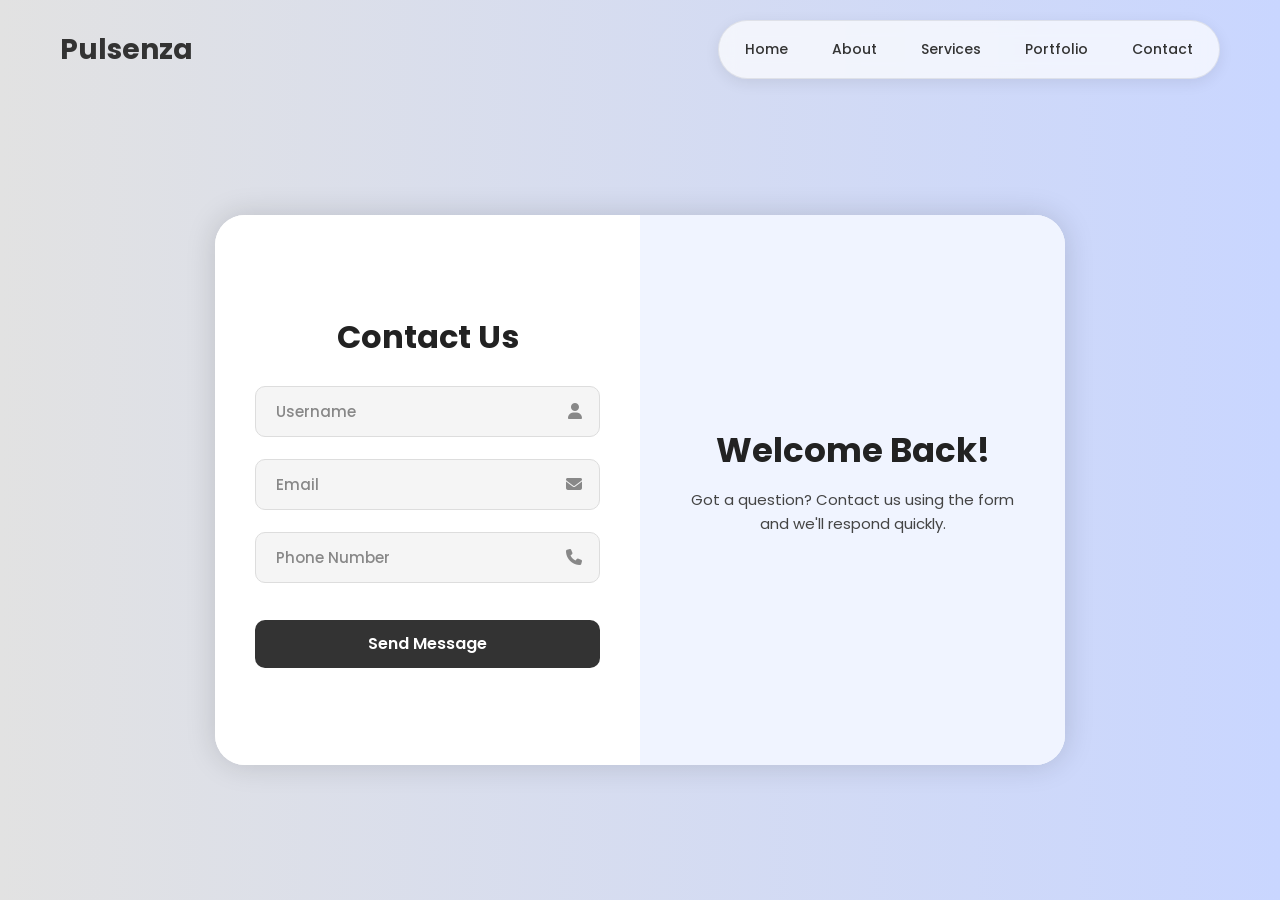
<file: index.html/contact.html>
<!DOCTYPE html>
<html lang="en">
<head>
  <meta charset="UTF-8">
  <meta name="viewport" content="width=device-width, initial-scale=1.0">
  <title>Contact Us | Pulsenza</title>
  <link rel="stylesheet" href="contact.css">
  <link href="https://fonts.googleapis.com/css2?family=Poppins:wght@300;400;500;600;700&display=swap" rel="stylesheet">
  <link rel="stylesheet" href="https://cdnjs.cloudflare.com/ajax/libs/font-awesome/6.7.2/css/all.min.css">
</head>
<body>

  <!-- HEADER -->
  <header class="header">
    <a href="index.html" class="logo">Pulsenza</a>
    <nav class="navbar">
      <a href="index.html">Home</a>
      <a href="index.html#about">About</a>
      <a href="index.html#services">Services</a>
      <a href="index.html#portfolio">Portfolio</a>
      <a href="contact.html">Contact</a>
    </nav>
  </header>

  <!-- CONTACT SECTION -->
  <div class="container">

    <!-- Contact Form -->
    <div class="form-box login">
      <form action="https://api.web3forms.com/submit" method="POST">
        
        <!-- Web3Forms Access Key -->
        <input type="hidden" name="access_key" value="2fa0feb8-aeb2-445b-93e8-7871dd46c55f">
        
        <!-- Optional: success page redirect -->
        <input type="hidden" name="redirect" value="https://web3forms.com/success">

        <h1>Contact Us</h1>

        <div class="input-box">
          <input type="text" name="name" placeholder="Username" required>
          <i class="fa-solid fa-user"></i>
        </div>

        <div class="input-box">
          <input type="email" name="email" placeholder="Email" required>
          <i class="fa-solid fa-envelope"></i>
        </div>

        <div class="input-box">
          <input type="tel" name="phone" placeholder="Phone Number" inputmode="tel">
          <i class="fa-solid fa-phone"></i>
        </div>

        <button type="submit" class="btn">Send Message</button>
      </form>
    </div>

    <!-- Toggle Box -->
    <div class="toggle-box">
      <div class="toggle-panel toggle-left"></div>

      <div class="toggle-panel toggle-right">
        <h1>Welcome Back!</h1>
        <p>Got a question? Contact us using the form and we'll respond quickly.</p>
      </div>
    </div>

  </div>

</body>
</html>
</file>
<file: index.html/contact.css>
@import url('https://fonts.googleapis.com/css2?family=Poppins:wght@300;400;500;600;700;800;900&display=swap');

* {
  font-family: "Poppins", sans-serif;
  margin: 0;
  padding: 0;
  box-sizing: border-box;
  text-decoration: none;
  list-style: none;
}

/* Body Styles */
body {
  display: flex;
  justify-content: center;
  align-items: center;
  min-height: 100vh;
  background: linear-gradient(90deg, #e2e2e2, #c9d6ff);
  color: #000; /* black text */
}

/* ========== HEADER / NAVBAR (Top Right) ========== */
.header {
  position: fixed;
  top: 0;
  left: 0;
  width: 100%;
  padding: 20px 60px;
  display: flex;
  justify-content: space-between;
  align-items: center;
  z-index: 1000;
}

.logo {
  font-size: 28px;
  font-weight: 700;
  color: #333;
}

.navbar {
  display: flex;
  gap: 8px;
  padding: 8px;
  background: rgba(255, 255, 255, 0.7);
  border: 1px solid rgba(0, 0, 0, 0.08);
  border-radius: 50px;
  backdrop-filter: blur(10px);
  box-shadow: 0 4px 15px rgba(0, 0, 0, 0.08);
}

.navbar a {
  color: #333;               /* black text */
  font-size: 14px;
  font-weight: 500;
  padding: 10px 18px;
  border-radius: 50px;
  transition: 0.3s;
}

.navbar a:hover,
.navbar a.active {
  background: rgba(0, 0, 0, 0.08);
  color: #000;
}

/* ========== CONTAINER ========== */
.container {
  position: relative;
  width: 850px;
  height: 550px;
  background: #fff;
  margin-top: 80px;
  border-radius: 30px;
  box-shadow: 0 0 30px rgba(0, 0, 0, 0.15);
  overflow: hidden;
}

/* ========== FORM BOX ========== */
/* ========== FORM BOX ========== */
.form-box {
  position: absolute;
  left: 0;
  width: 50%;
  height: 100%;
  background: #fff;
  display: flex;
  align-items: center;
  justify-content: center;
  color: #333;
  text-align: center;
  padding: 40px;
  z-index: 1;
}

.form-box form {
  width: 100%;
}

.form-box h1 {
  font-size: 32px;
  margin-bottom: 25px;
  color: #222;
}

.input-box {
  position: relative;
  margin: 22px 0;
}

.input-box input {
  width: 100%;
  padding: 13px 50px 13px 20px;
  background: #f5f5f5;
  border-radius: 10px;
  border: 1px solid #ddd;
  outline: none;
  font-size: 15px;
  color: #333;
  font-weight: 500;
}

.input-box input::placeholder {
  color: #888;
}

.input-box i {
  position: absolute;
  right: 18px;
  top: 50%;
  transform: translateY(-50%);
  font-size: 16px;
  color: #888;
}

.btn {
  width: 100%;
  height: 48px;
  background: #333;
  border-radius: 10px;
  border: none;
  cursor: pointer;
  font-size: 16px;
  color: #fff;
  font-weight: 600;
  margin-top: 15px;
  transition: 0.3s;
}

.btn:hover {
  background: #555;
}
/* ========== TOGGLE BOX ========== */
.toggle-box {
  position: absolute;
  width: 100%;
  height: 100%;
}

.toggle-panel {
  position: absolute;
  width: 50%;
  height: 100%;
  display: flex;
  flex-direction: column;
  justify-content: center;
  align-items: center;
  z-index: 2;
  padding: 0 40px;
  text-align: center;
}

.toggle-left {
  left: 0;
  background: #f8f9ff;
  display: none; /* hide the empty left panel */
}

.toggle-right {
  right: 0;
  background: #f0f4ff;
}

.toggle-panel h1 {
  font-size: 34px;
  margin-bottom: 12px;
  color: #222 !important;
}

.toggle-panel p {
  font-size: 15px;
  line-height: 1.6;
  color: #444 !important;
  margin-bottom: 20px;
}
.toggle-panel h1 {
  color: #222 !important;
}

.toggle-panel p {
  color: #444 !important;
}
</file>
